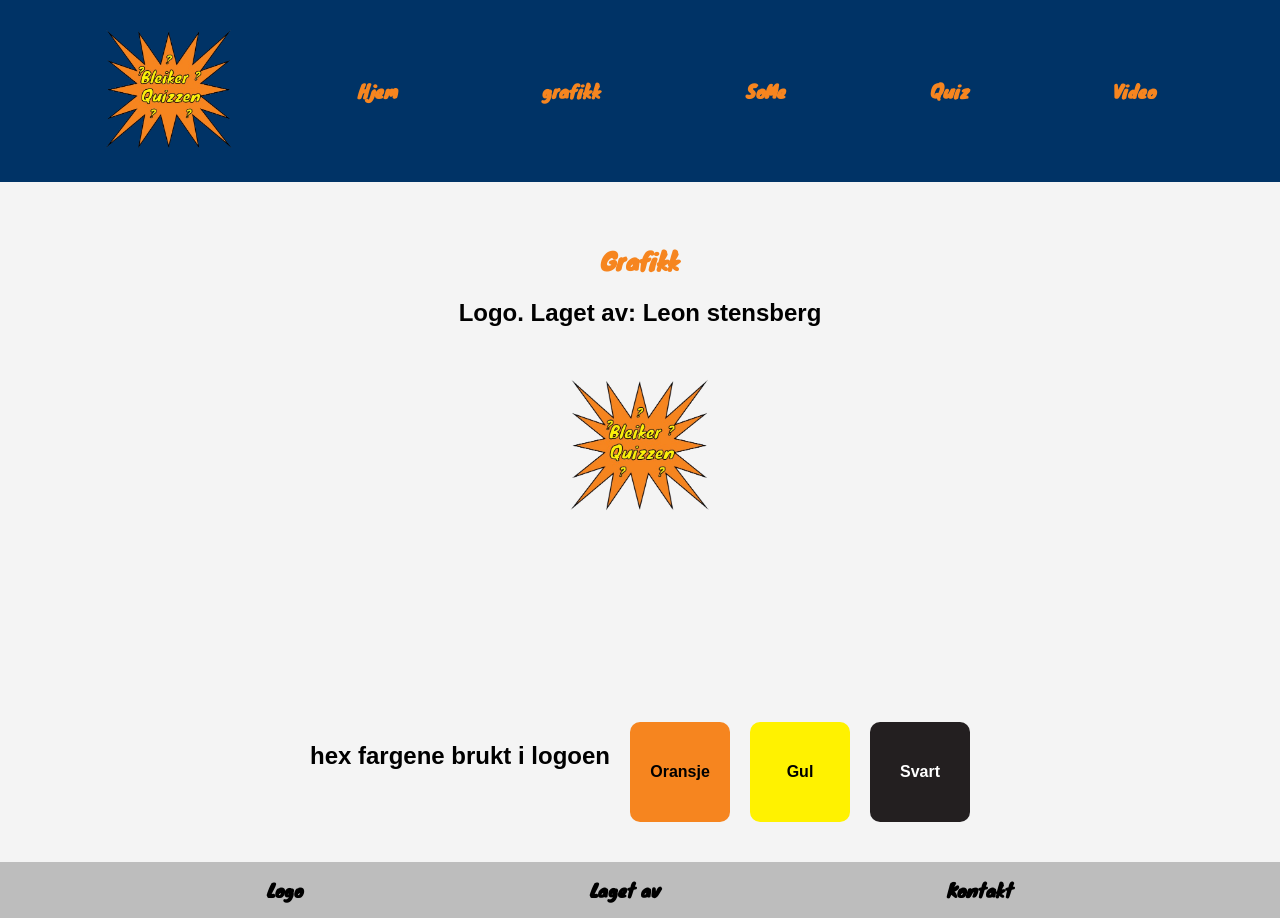
<file: html/grafikk.html>
<html lang="en">
<head>
    <meta charset="UTF-8">
    <meta name="viewport" content="width=device-width, initial-scale=1.0">
    <title>Document</title>
    <link rel="stylesheet" href="../css/main.css">
</head>

<body>
  
<nav class="navbar">
  <img src="../img/bleiker_quizzen_logo_1-removebg-preview.png" alt="" id="logo">
  <a href="../index.html" class="hjem">Hjem</a>
  <a href="../html/grafikk.html" class="grafikk">grafikk</a>
  <a href="./some.html" class="some">SoMe</a>
  <a href="./quiz.html" class="">Quiz</a>
  <a href="../html/video.html" class="video">Video</a>
  </nav>



<section class="grafikk-container">

    <h1>Grafikk</h1>


    <div class="logo-section">
        <h2>Logo. Laget av: Leon stensberg</h2>

        <div class="logo-box">
           <img src="../img/bleiker_quizzen_logo_1-removebg-preview.png" alt="">
        </div>
    </div>

    
    <div class="cmyk-section">
        <h2>hex fargene brukt i logoen</h2>

        <div class="color-box oransje">Oransje</div>
        <div class="color-box yellow">Gul</div>
        <div class="color-box black">Svart</div>
    </div>

</section>


















  <footer class="footer">
  <a href="./grafikk.html" class="logo">Logo</a>
  <a href="./Lagetav.html" class="Lagetav">Laget av</a> 
  <a href="./Kontakt.html" class="Kontakt">Kontakt</a>
</footer>
</file>
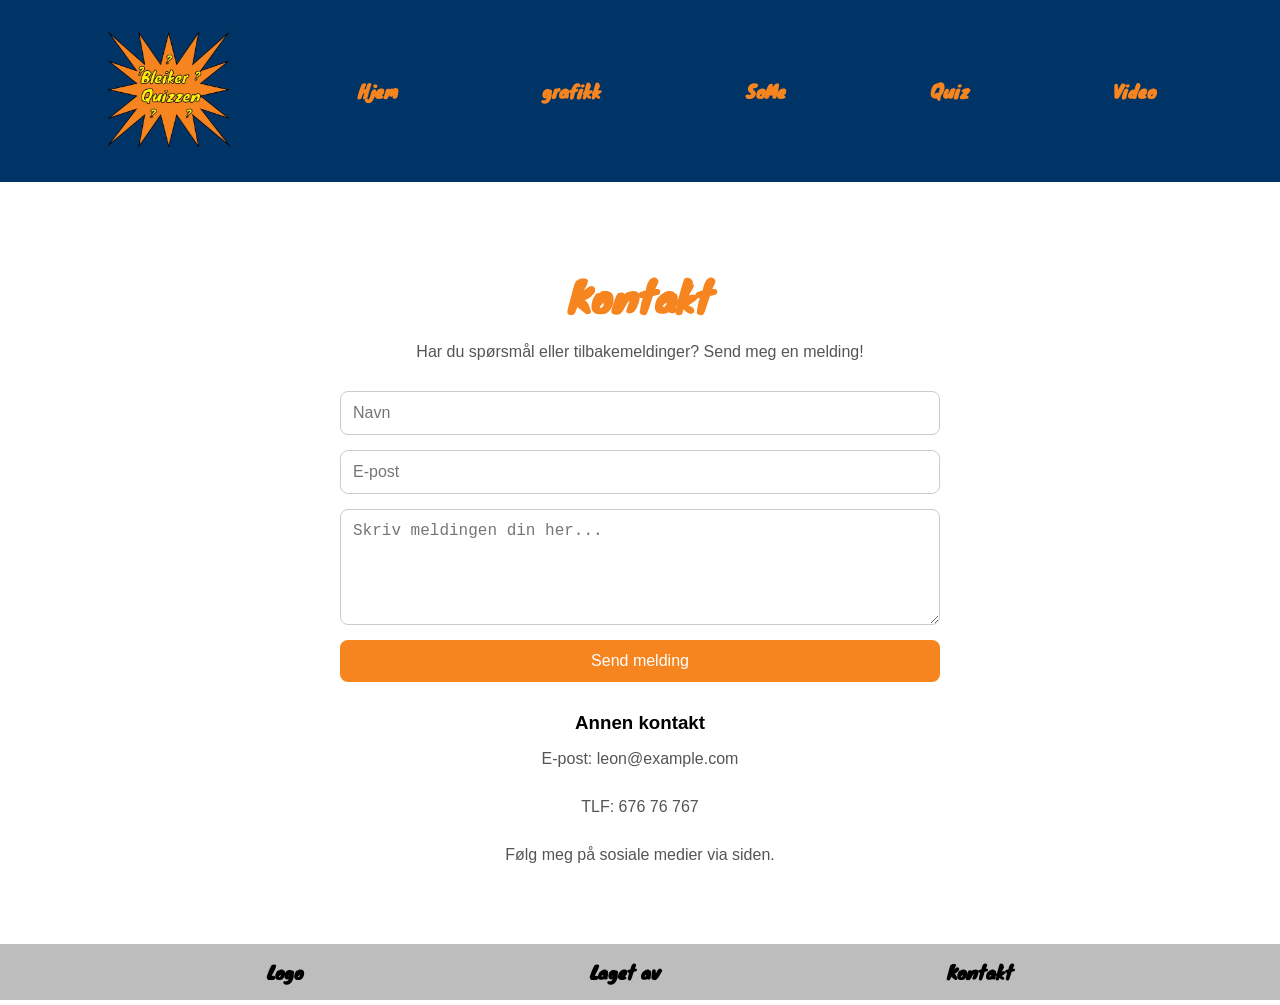
<file: html/Kontakt.html>
<html lang="en">
<head>
    <meta charset="UTF-8">
    <meta name="viewport" content="width=device-width, initial-scale=1.0">
    <title>Document</title>
    <link rel="stylesheet" href="../css/main.css">
</head>
<body>
  
    



<body>
  

<nav class="navbar">
  <img src="../img/bleiker_quizzen_logo_1-removebg-preview.png" alt="" id="logo">
  <a href="../index.html" class="hjem">Hjem</a>   
  <a href="./grafikk.html" class="grafikk">grafikk</a>
  <a href="./some.html" class="some">SoMe</a>
  <a href="./quiz.html" class="">Quiz</a>
  <a href="./video.html" class="video">Video</a>
</nav>


<main class="kontakt-container">
  <section class="kontakt-content">
    <h1>Kontakt</h1>
    <p>Har du spørsmål eller tilbakemeldinger? Send meg en melding!</p>

    <form class="kontakt-form">
      <input type="text" placeholder="Navn" required>
      <input type="email" placeholder="E-post" required>
      <textarea placeholder="Skriv meldingen din her..." rows="5" required></textarea>
      <button type="submit">Send melding</button>
    </form>

    <div class="kontakt-info">
      <h3>Annen kontakt</h3>
      <p>E-post: leon@example.com</p>
      <p>TLF: 676 76 767</p>
      <p>Følg meg på sosiale medier via siden.</p>
    </div>
  </section>
</main>









 <footer class="footer">
  <a href="./grafikk.html" class="logo">Logo</a>
  <a href="./Lagetav.html" class="Lagetav">Laget av</a> 
  <a href="./Kontakt.html" class="Kontakt">Kontakt</a>
</footer>
</file>
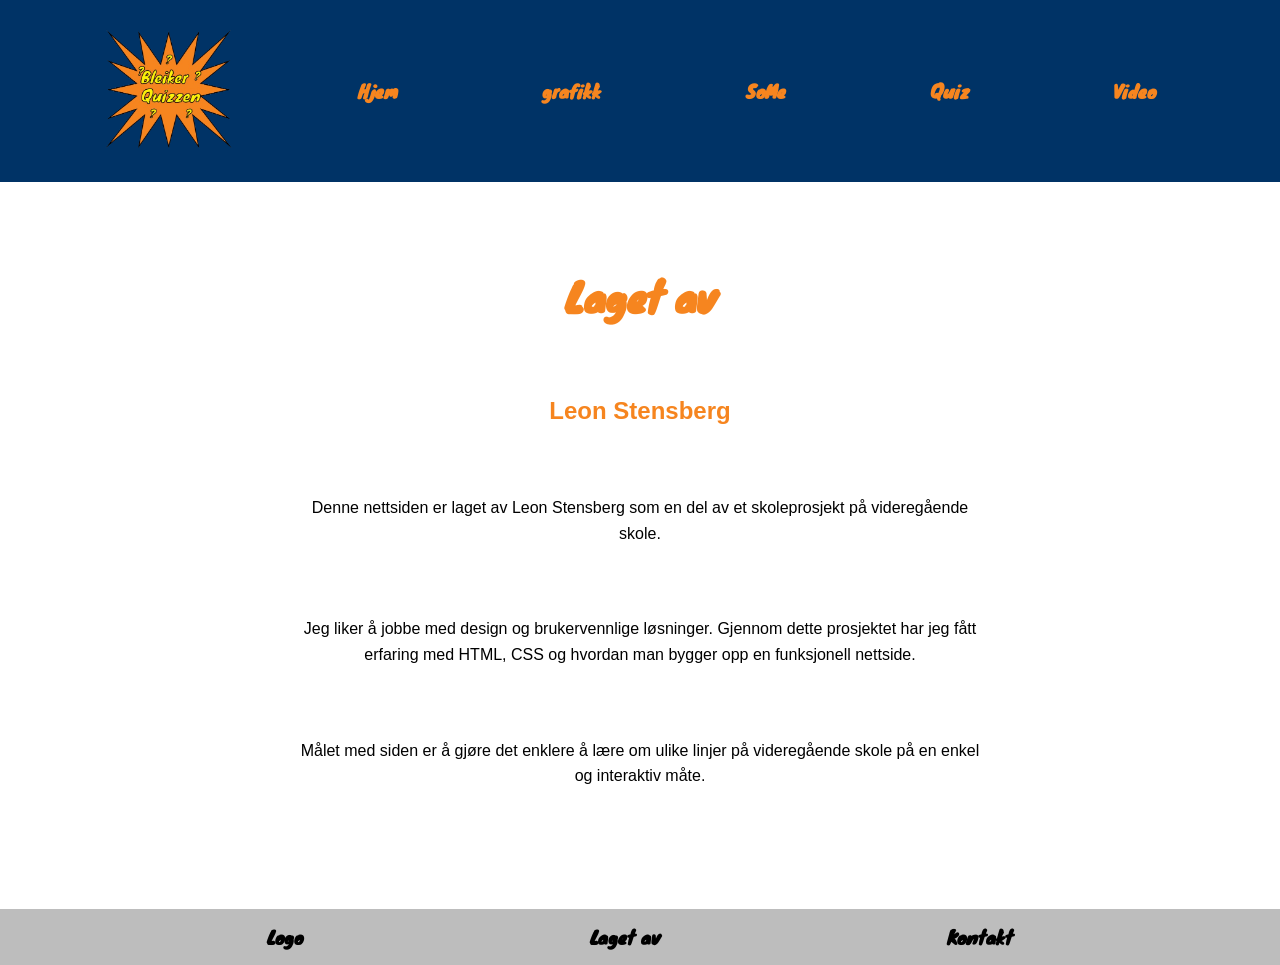
<file: html/Lagetav.html>
<html lang="en">
<head>
    <meta charset="UTF-8">
    <meta name="viewport" content="width=device-width, initial-scale=1.0">
    <title>Document</title>
    <link rel="stylesheet" href="../css/main.css">
</head>
<body>
  
    



<body>
  

<nav class="navbar">
  <img src="../img/bleiker_quizzen_logo_1-removebg-preview.png" alt="" id="logo">
  <a href="../index.html" class="hjem">Hjem</a>   
  <a href="./grafikk.html" class="grafikk">grafikk</a>
  <a href="./some.html" class="some">SoMe</a>
  <a href="./quiz.html" class="">Quiz</a>
  <a href="./video.html" class="video">Video</a>
</nav>


<main class="laget-av-container">
    
  <section class="laget-av-content">
 <h1>Laget av</h1>
    
    <h2>Leon Stensberg</h2>
    
    <p>
      Denne nettsiden er laget av Leon Stensberg som en del av et skoleprosjekt 
      på videregående skole.
    </p>
    
    <p>
      Jeg liker å jobbe med design og brukervennlige løsninger. Gjennom dette prosjektet har jeg 
      fått erfaring med HTML, CSS og hvordan man bygger opp en funksjonell nettside.
    </p>
    
    <p>
      Målet med siden er å gjøre det enklere å lære om ulike linjer på videregående 
      skole på en enkel og interaktiv måte.
    </p>
</section>
</main>












 <footer class="footer">
  <a href="./grafikk.html" class="logo">Logo</a>
  <a href="./Lagetav.html" class="Lagetav">Laget av</a> 
  <a href="./Kontakt.html" class="Kontakt">Kontakt</a>
</footer>
</file>
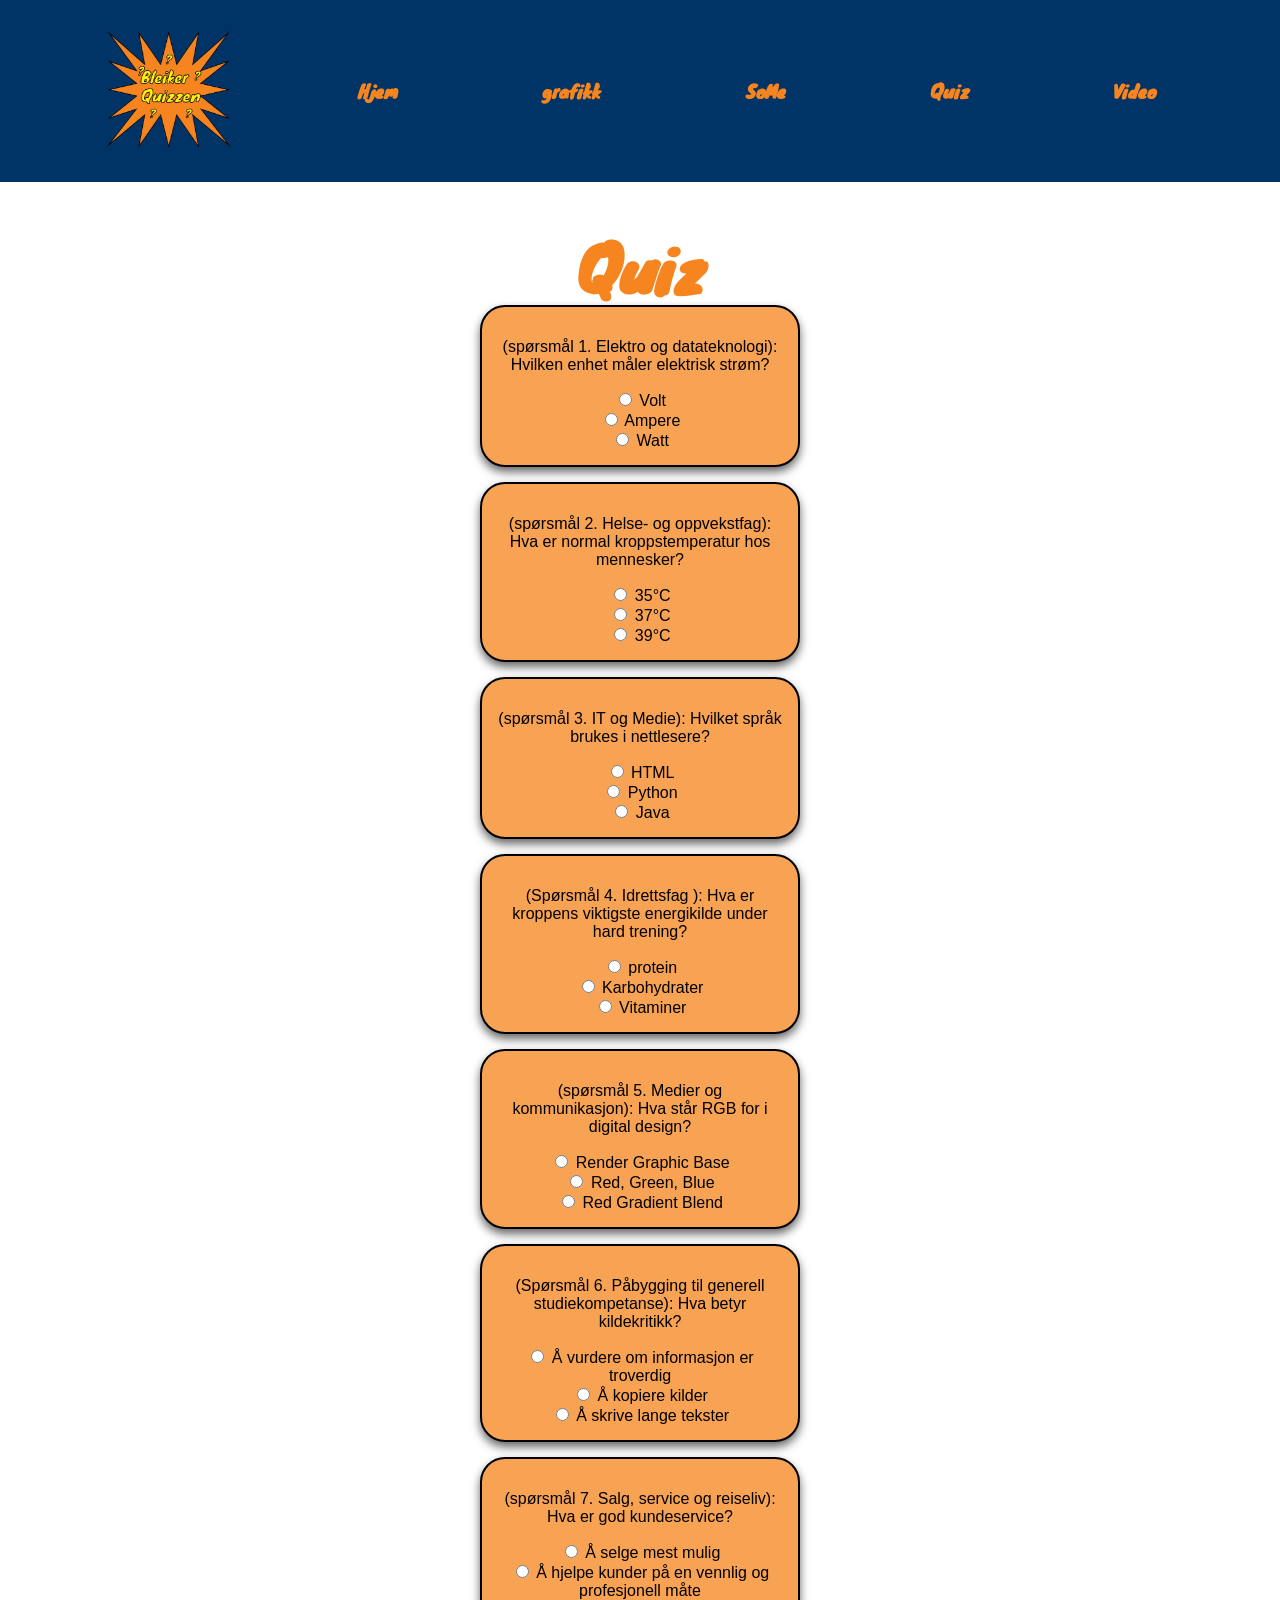
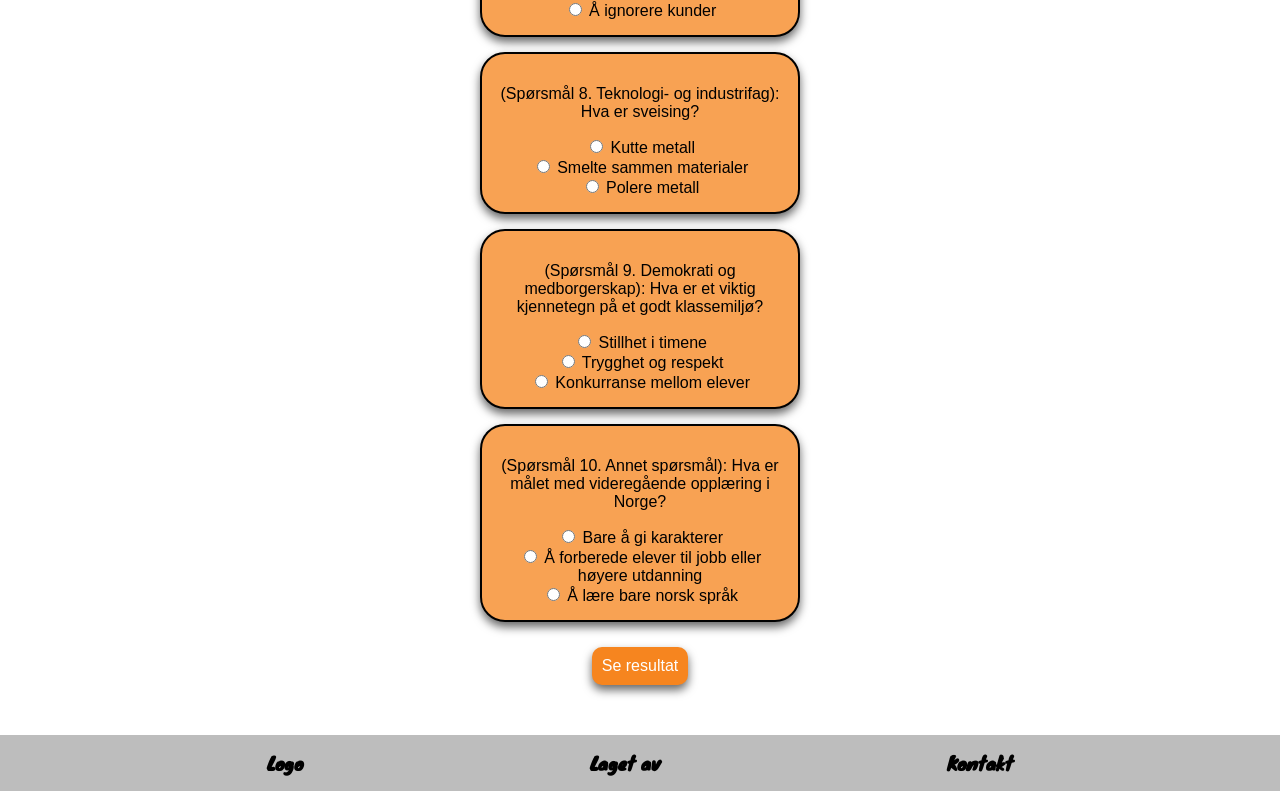
<file: html/quiz.html>
<html lang="en">
<head>
    <meta charset="UTF-8">
    <meta name="viewport" content="width=device-width, initial-scale=1.0">
    <title>Document</title>
    <link rel="stylesheet" href="../css/main.css">
</head>

<body>
  
<nav class="navbar">
  <img src="../img/bleiker_quizzen_logo_1-removebg-preview.png" alt="" id="logo">
  <a href="../index.html" class="hjem">Hjem</a>
  <a href="../html/grafikk.html" class="grafikk">grafikk</a>
  <a href="./some.html" class="some">SoMe</a>
  <a href="./quiz.html" class="">Quiz</a>
  <a href="../html/video.html" class="video">Video</a>
  </nav>


<h1 id="quizfont">Quiz</h1>
<div class="quiz">
  <div class="question">
   <p>(spørsmål 1. Elektro og datateknologi): Hvilken enhet måler elektrisk strøm? </p>
    <input type="radio" name="q1"> Volt<br>
    <input type="radio" name="q1" class="correct"> Ampere<br>
    <input type="radio" name="q1">  Watt<br>
  </div>

  
<div class="question">
  <p>(spørsmål 2. Helse- og oppvekstfag): Hva er normal kroppstemperatur hos mennesker? </p>
  <input type="radio" name="q2"> 35°C<br>
  <input type="radio" name="q2" class="correct"> 37°C<br>
  <input type="radio" name="q2"> 39°C<br>
</div>    

<div class="question">
  <p>(spørsmål 3. IT og Medie): Hvilket språk brukes i nettlesere?</p>
  <input type="radio" name="q3" class="correct"> HTML<br>
  <input type="radio" name="q3"> Python<br>
  <input type="radio" name="q3"> Java<br>
</div>

<div class="question">
  <p> (Spørsmål 4. Idrettsfag ):  Hva er kroppens viktigste energikilde under hard trening?</p>
  <input type="radio" name="q4"> protein<br>
  <input type="radio" name="q4" class="correct"> Karbohydrater<br>
  <input type="radio" name="q4"> Vitaminer<br>
</div>

<div class="question">
  <p>(spørsmål 5. Medier og kommunikasjon): Hva står RGB for i digital design?</p>
  <input type="radio" name="q5">  Render Graphic Base<br>
  <input type="radio" name="q5" class="correct"> Red, Green, Blue<br>
  <input type="radio" name="q5"> Red Gradient Blend<br>
</div>

<div class="question">
  <p>(Spørsmål 6. Påbygging til generell studiekompetanse):  Hva betyr kildekritikk?</p>
  <input type="radio" name="q6" class="correct"> Å vurdere om informasjon er troverdig<br>
  <input type="radio" name="q6"> Å kopiere kilder<br>
  <input type="radio" name="q6"> Å skrive lange tekster<br>
</div>

<div class="question">
  <p>(spørsmål 7. Salg, service og reiseliv):  Hva er god kundeservice?</p>
  <input type="radio" name="q7"> Å selge mest mulig<br>
  <input type="radio" name="q7" class="correct"> Å hjelpe kunder på en vennlig og profesjonell måte<br>
  <input type="radio" name="q7"> Å ignorere kunder<br>
</div>

<div class="question">
  <p>(Spørsmål 8. Teknologi- og industrifag): Hva er sveising?</p>
  <input type="radio" name="q8"> Kutte metall<br>
  <input type="radio" name="q8" class="correct">  Smelte sammen materialer<br>
  <input type="radio" name="q8"> Polere metall<br>
</div>

<div class="question">
  <p>(Spørsmål 9. Demokrati og medborgerskap):  Hva er et viktig kjennetegn på et godt klassemiljø? </p>
  <input type="radio" name="q9"> Stillhet i timene<br>
  <input type="radio" name="q9" class="correct"> Trygghet og respekt<br>
  <input type="radio" name="q9"> Konkurranse mellom elever<br>
</div>

<div class="question">
  <p>(Spørsmål 10. Annet spørsmål): Hva er målet med videregående opplæring i Norge? </p>
  <input type="radio" name="q10"> Bare å gi karakterer<br>
  <input type="radio" name="q10" class="correct"> Å forberede elever til jobb eller høyere utdanning<br>
  <input type="radio" name="q10"> Å lære bare norsk språk<br>
</div>

 <label for="result" class="btn">Se resultat</label>
  <input type="checkbox" id="result">

  <div class="result"></div>

</div>




<footer class="footer">
  <a href="./grafikk.html" class="logo">Logo</a>
  <a href="./Lagetav.html" class="Lagetav">Laget av</a> 
  <a href="./Kontakt.html" class="Kontakt">Kontakt</a>
</footer>
</file>
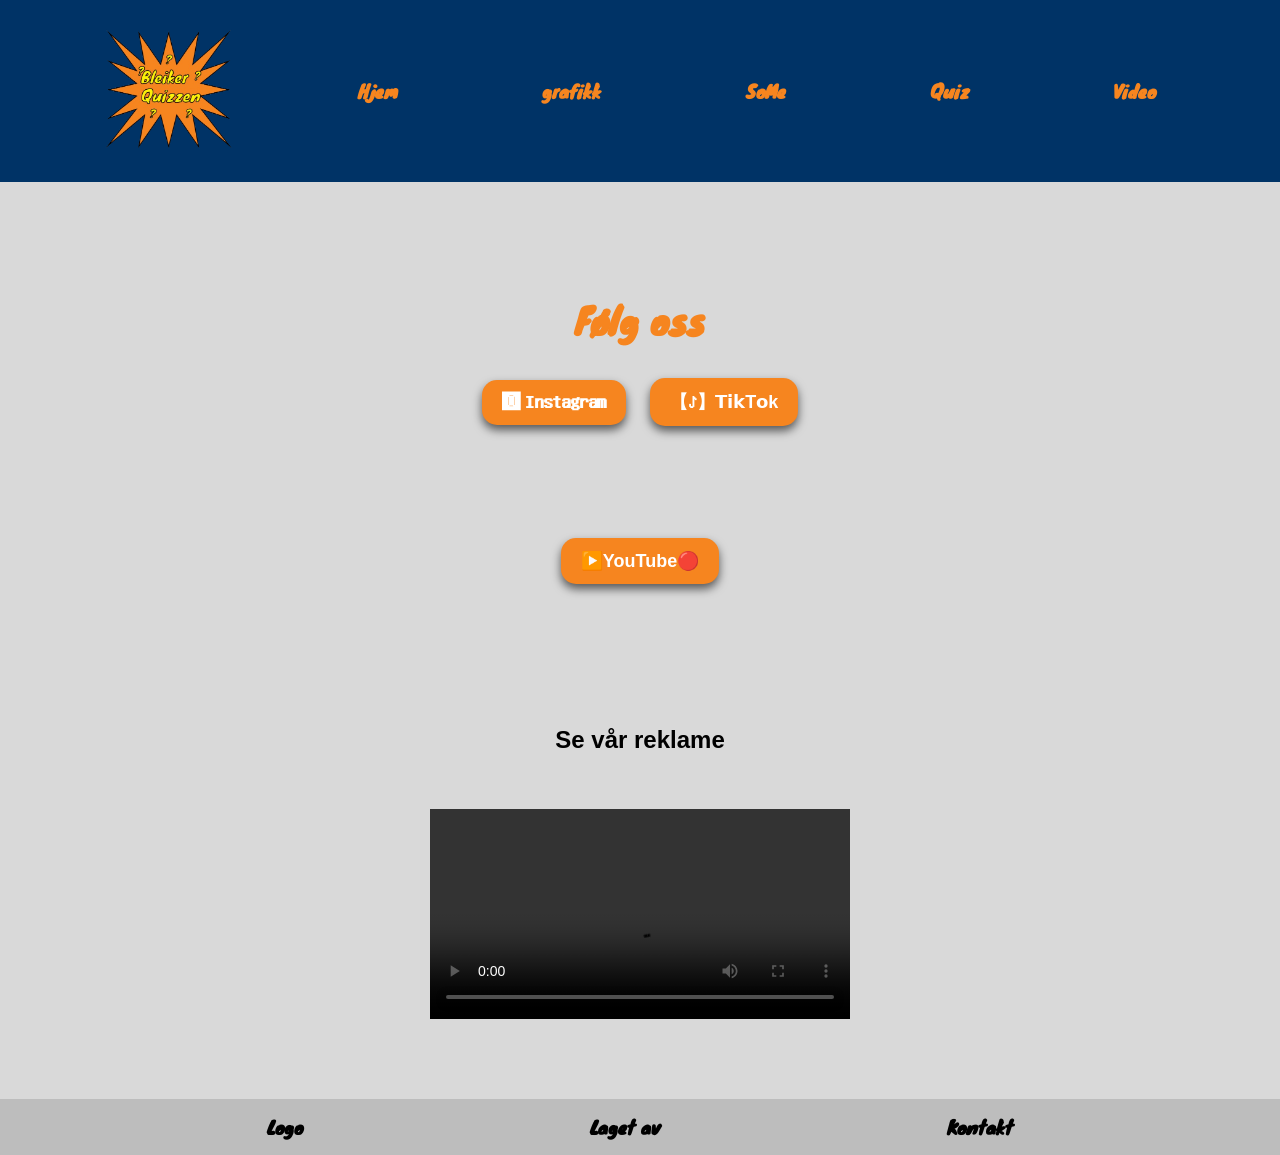
<file: html/some.html>
<html lang="en">
<head>
    <meta charset="UTF-8">
    <meta name="viewport" content="width=device-width, initial-scale=1.0">
    <title>Document</title>
    <link rel="stylesheet" href="../css/main.css">
</head>

<body>
  
<nav class="navbar">
  <img src="../img/bleiker_quizzen_logo_1-removebg-preview.png" alt="" id="logo">
  <a href="../index.html" class="hjem">Hjem</a>
  <a href="../html/grafikk.html" class="grafikk">grafikk</a>
  <a href="./some.html" class="some">SoMe</a>
  <a href="./quiz.html" class="">Quiz</a>
  <a href="../html/video.html" class="video">Video</a>
  </nav>

<section class="content">
<main class="some-page">

  <h1>Følg oss</h1>

  <!-- SoMe lenker -->
   
  <div class="socials">
    <a href="https://www.instagram.com/bleikervgs/"> 🅾  𝐈𝐧𝐬𝐭𝐚𝐠𝐫𝐚𝐦</a>
    <a href="https://www.tiktok.com/@bleiker.vgs"> 【ꚠ】𝗧𝗶𝗸T𝗼k</a>
    <a href="https://www.youtube.com/@bleikervideregaendeskole2539">▶️YouTube🔴</a>
  </div>

   <div class="video-section">
    <h2>Se vår reklame</h2>

    <video controls width="100%">
      <source src="../videos/dkibidirizzler video.mp4" type="video/mp4">
    </video>
  
</div>







</section>


















  <footer class="footer">
  <a href="./grafikk.html" class="logo">Logo</a>
  <a href="./Lagetav.html" class="Lagetav">Laget av</a> 
  <a href="./Kontakt.html" class="Kontakt">Kontakt</a>
</footer>
</file>
<file: css/main.css>
body {
  margin: 0;
  font-family: Arial;
}

.navbar {
  display: flex;
  justify-content: space-evenly;
  background-color: #003366;
  width: 100%;
  align-items: center;
   }

.navbar a {
  color:#f6851f;
  padding: 14px 20px;
  text-decoration: none;
  border-radius: 30px;
  font-family: "knewave";
}


.navbar a:hover {
  background-color: #001F3D;
}



a {
    font-size: 18px;
    font-weight: bold;
}



#logo {
    width: 130px;
}

@font-face {
  font-family: "knewave";
  src: url("../font/Knewave-Regular.ttf");
  }


.footer {
 display: flex;
  justify-content: space-evenly;
  background-color: #bdbdbd;
  width: 100%;
  align-items: center;  
  }

.footer a {
 color:#000000;
  padding: 14px 20px;
  text-decoration: none;
  border-radius: 30px;
  font-family: "knewave";
}

.footer a:hover {
  background-color: #808080;
}


.hero {
background-color: #d9d9d9;
text-align: center;
padding: 25px 20px;
}


.hero h1 {
font-size: 67px;
margin-bottom: 25px;
}

.hero p {
max-width: 500px;
margin: 0 auto 20px;
}

.hero-buttons a {
background-color: #f6851f;
color: #ffffff;
padding: 10px 20px;
margin: 5px;
text-decoration: none;
border-radius: 15px;
box-shadow: 0 5px 10px rgba(0,0,0,0.6);
}

.hero-buttons a:hover {
background-color: #F8A253;
}

.content {
background-color: #d9d9d9;
padding: 40px 410px;
}

.row {
display: flex;
justify-content: space-between;
align-items: center;
margin-bottom: 30px; 
}  

.text a {
display: inline-block;
margin-top: 10px;
background-color: #f6851f;
color: white;
padding: 8px 15px;
text-decoration: none;
border-radius: 15px;
box-shadow: 0 5px 10px rgba(0,0,0,0.6);
}

.text a:hover {
  background-color: #F8A253;
}


.box {
width: 23%;
  max-height: 300px;
  background-color: #d9d9d9;
  display: flex;
  align-items: center;
  justify-content: center;
  color: black;
}



.text {
scale: 1,1;
font-weight: bold;


}



/* quiz" */



.quiz {
  counter-reset: score;
  text-align: center;
   transform: translateY(-50px);
  
}


.correct:checked {
  counter-increment: score;
}


#result {
  display: none;
}


#result:checked ~ .result::after {
  content: counter(score) "/10 riktig";
  font-size: 24px;
  font-weight: bold;
  display: block;
  margin-top: 20px;
}


.question {
  margin-bottom: 20px;
  border: 2px solid black;
  padding: 15px;
  margin-inline: 480px;
  margin-bottom: 15px;
  border-radius: 25px;
  background: #F8A253;
  box-shadow: 0 5px 10px rgba(0,0,0,0.6);
  } 

.btn {
  margin-top: -10px;
  padding: 15px;
  background: #f6851f;
  color: white;
  display: inline-block;
  border-radius: 20px;
  box-shadow: 0 5px 10px rgba(0,0,0,0.6);
}

.btn:hover {
background-color: #F8A253;  
}
 
/* quiz slutt" */

h1 {
text-align: center;
font-family: "knewave";
color: #f6851f;
font-weight: 900;
}

#quizfont { 
  font-size: 60px;
}


/* some page */

.some-page {
  text-align: center;
  padding: 40px 20px;
}


.some-page h1 {
  font-size: 36px;
  margin-bottom: 20px;
 }

 .socials {
  margin-bottom: 40px;
}

.socials a {
  display: inline-block;
  margin: 10px;
  padding: 12px 20px;
  background-color:  #f6851f;
  color: white;
  text-decoration: none;
  border-radius: 15px;
 box-shadow: 0 5px 10px rgba(0, 0, 0, 0.6);
 transition: 1s;
 margin-bottom: 102px;
}

.socials a:hover {
  background-color:  #F8A253;
  transform:translateY(4px);
 }

 .video-section {
  max-width: 600px;
  margin: 0 auto;
}

.video-section h2 {
  margin-bottom: 55px;
}


input[type="checkbox"] {
  display: none;
}


.answer {
  display: none;
  font-weight: bold;
  margin-top: 10px;
}


input:checked + .btn + .answer {
  display: block;
}


.btn {
  background: #f6851f;
  padding: 10px;
  border-radius: 10px;
  cursor: pointer;
  display: inline-block;
  margin-top: 10px;
}


.grafikk-container {
    padding: 40px;
    text-align: center;
    background-color: #f4f4f4;
}


.logo-section {
    margin-bottom: 175px;
}

.logo-box {
    width: 200px;
    height: 200px;
    margin: 0 auto;
    display: flex;
    align-items: center;
    justify-content: center;
}


.logo-box img {
    max-width: 100%;
    max-height: 100%;
}


.cmyk-section {
    display: flex;
    justify-content: center;
    gap: 20px;
    flex-wrap: wrap;
}

.color-box {
    width: 100px;
    height: 100px;
    display: flex;
    align-items: center;
    justify-content: center;
    font-weight: bold;
    border-radius: 10px;
}

/* cmyk fargene */
.oransje {
    background: #f6851f;
} 



.yellow {
    background: #fff200;
}

.black {
    background: #231f20;
    color: white;
}


.laget-av-container {
  display: flex;
  justify-content: center;
  padding: 50px 20px;     
 }

.laget-av-content {
  max-width: 700px;
  text-align: center;
}

.laget-av-content h1 {
  font-size: 2.5rem;
  margin-bottom: 70px;
}

.laget-av-content h2 {
  color: #f6851f;
  margin-bottom: 70px;
}

.laget-av-content p {
  margin-bottom: 70px;
  line-height: 1.6;
}

.kontakt-container {
  display: flex;
  justify-content: center;
  padding: 50px 20px;
}

.kontakt-content {
  max-width: 600px;
  width: 100%;
  text-align: center;
}

.kontakt-content h1 {
  font-size: 2.5rem;
  margin-bottom: 10px;
}

.kontakt-content p {
  margin-bottom: 30px;
  color: #555;
}

.kontakt-form {
  display: flex;
  flex-direction: column;
  gap: 15px;
}

.kontakt-form input,
.kontakt-form textarea {  
  padding: 12px;
  border: 1px solid #ccc;
  border-radius: 8px;
  font-size: 1rem;
}

.kontakt-form input:focus,
.kontakt-form textarea:focus {
  outline: none;
  border-color: #f6851f;
}

.kontakt-form button {
  padding: 12px;
  border: none;
  background-color: #f6851f;
  color: white;
  font-size: 1rem;
  border-radius: 8px;
  cursor: pointer;
  transition: 0.3s;
}

.kontakt-form button:hover {
  background-color: #f6851f;
}

.kontakt-info {
  margin-top: 30px;
}

.kontakt-info h3 {
  margin-bottom: 10px;
}
</file>
